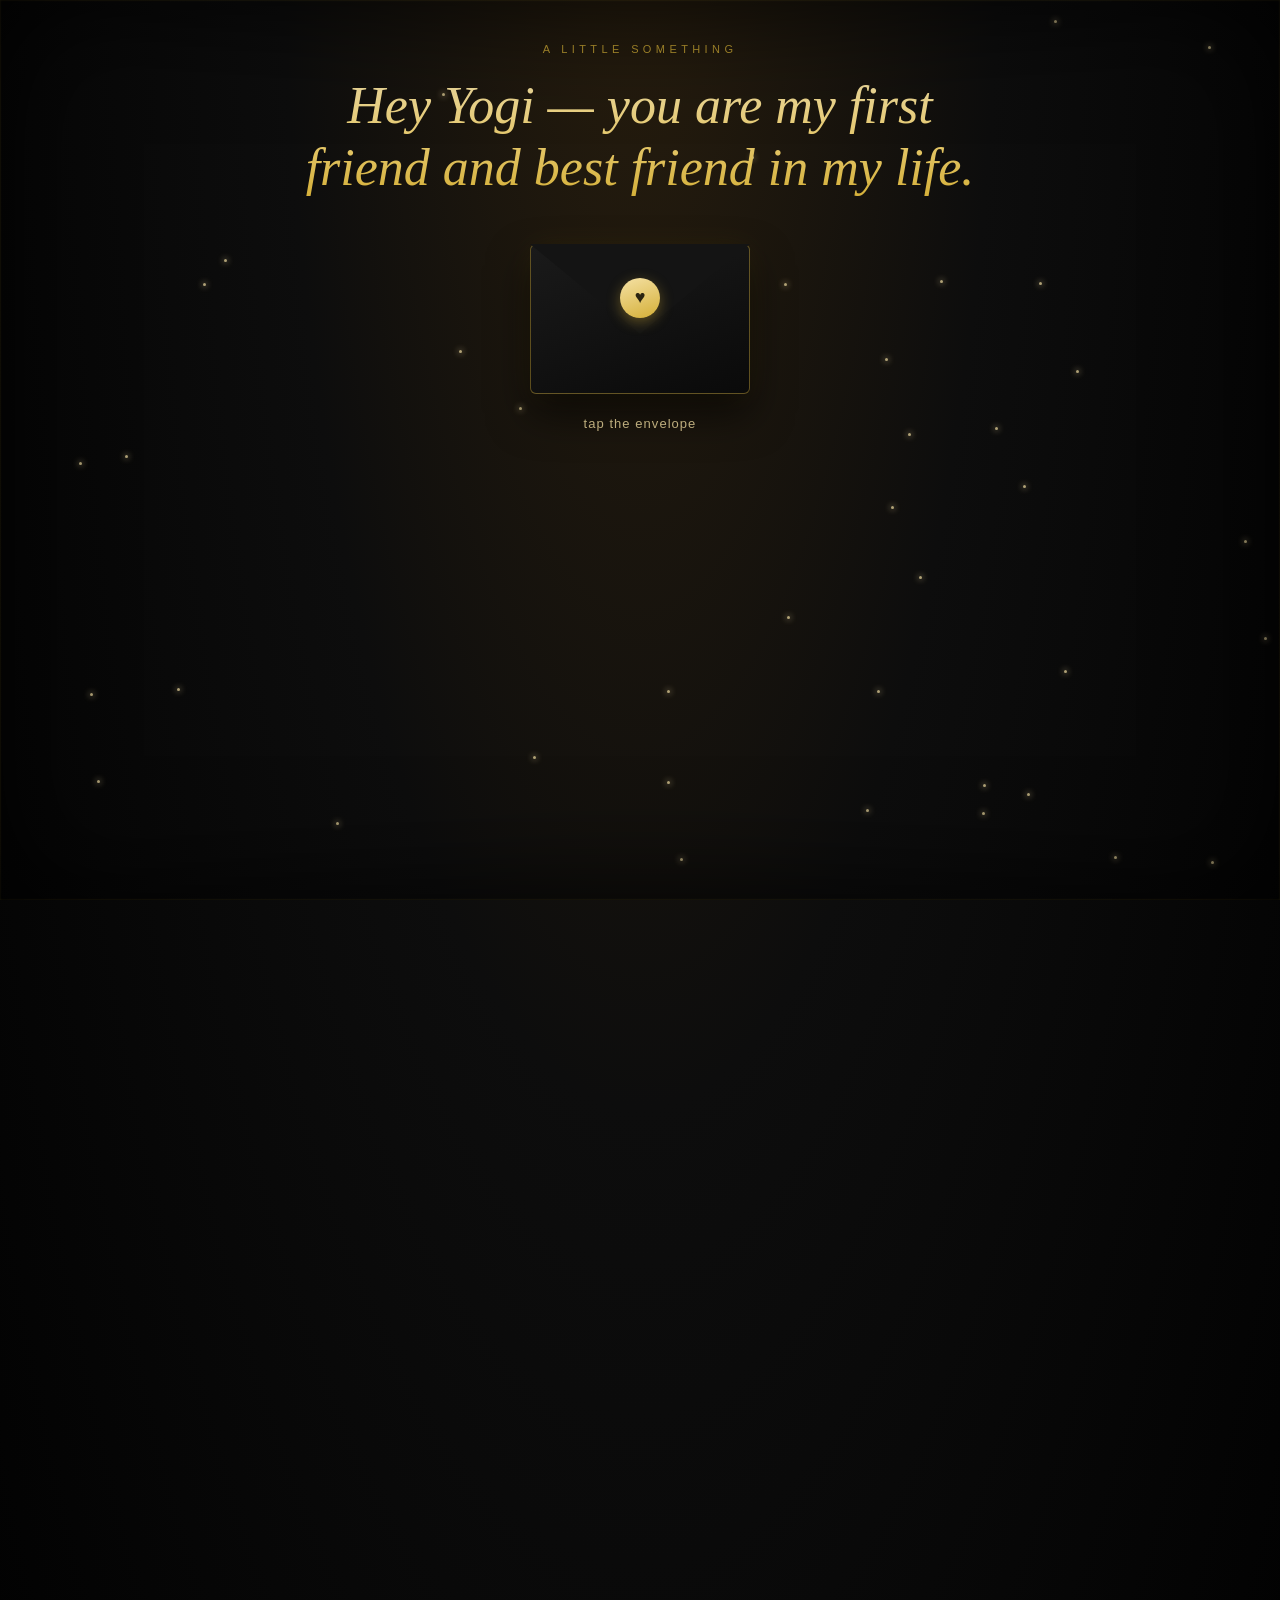
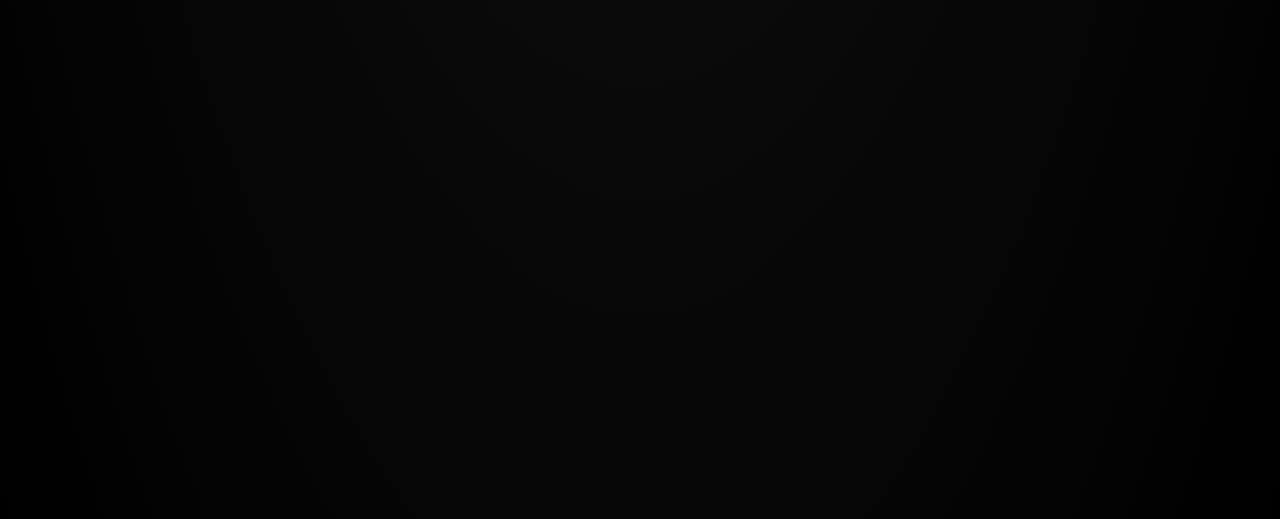
<file: index (1).html>
<!DOCTYPE html>
<html lang="en">
<head>
<meta charset="UTF-8" />
<meta name="viewport" content="width=device-width, initial-scale=1.0" />
<title>For My Best Friend</title>
<style>
  :root {
    --midnight: #0d0d0d;
    --midnight-deep: #000000;
    --plum: #2a1f0e;
    --gold: #d4af37;
    --gold-soft: #f5e1a4;
    --rose: #e8c874;
    --paper: #fdf6e3;
    --ink: #2b2410;
  }

  * { box-sizing: border-box; }

  html, body {
    margin: 0;
    padding: 0;
    min-height: 100vh;
    background: radial-gradient(ellipse at 50% -10%, var(--plum) 0%, var(--midnight) 40%, var(--midnight-deep) 100%);
    font-family: 'Georgia', 'Iowan Old Style', serif;
    color: var(--paper);
    overflow-x: hidden;
  }

  .sky {
    position: fixed;
    inset: 0;
    pointer-events: none;
    z-index: 0;
  }

  body::before {
    content: "";
    position: fixed;
    inset: 0;
    pointer-events: none;
    z-index: 3;
    box-shadow: inset 0 0 120px rgba(0,0,0,0.85), inset 0 0 2px rgba(212,175,55,0.4);
  }

  .star {
    position: absolute;
    width: 3px;
    height: 3px;
    background: var(--gold-soft);
    border-radius: 50%;
    opacity: 0.7;
    animation: twinkle 3s ease-in-out infinite;
    box-shadow: 0 0 6px 1px rgba(245, 225, 164, 0.6);
  }

  @keyframes twinkle {
    0%, 100% { opacity: 0.2; transform: scale(1); }
    50% { opacity: 1; transform: scale(1.4); }
  }

  .stage {
    position: relative;
    z-index: 1;
    min-height: 100vh;
    display: flex;
    flex-direction: column;
    align-items: center;
    justify-content: center;
    text-align: center;
    padding: 32px 20px;
  }

  .eyebrow {
    letter-spacing: 0.4em;
    text-transform: uppercase;
    font-size: 11px;
    color: var(--gold);
    font-family: 'Helvetica Neue', Arial, sans-serif;
    margin-bottom: 20px;
    opacity: 0.85;
  }

  .headline {
    font-size: clamp(28px, 6vw, 52px);
    font-weight: 400;
    line-height: 1.2;
    max-width: 720px;
    margin: 0 0 44px;
    font-style: italic;
    background: linear-gradient(180deg, var(--gold-soft) 0%, var(--gold) 100%);
    -webkit-background-clip: text;
    background-clip: text;
    color: transparent;
  }

  .envelope-wrap {
    position: relative;
    width: 220px;
    height: 150px;
    cursor: pointer;
    user-select: none;
    perspective: 1000px;
  }

  .envelope-wrap:focus-visible {
    outline: 2px solid var(--gold);
    outline-offset: 6px;
  }

  .envelope-body {
    position: absolute;
    inset: 0;
    background: linear-gradient(160deg, #1a1a1a 0%, #0a0a0a 100%);
    border: 1px solid rgba(212, 175, 55, 0.4);
    border-radius: 6px;
    box-shadow: 0 20px 40px rgba(0,0,0,0.6), 0 0 30px rgba(212,175,55,0.08);
    transition: transform 0.4s ease;
  }

  .envelope-wrap:hover .envelope-body {
    transform: translateY(-6px);
    box-shadow: 0 26px 50px rgba(0,0,0,0.6), 0 0 40px rgba(212,175,55,0.18);
  }

  .flap {
    position: absolute;
    top: 0; left: 0; right: 0;
    height: 0;
    border-left: 110px solid transparent;
    border-right: 110px solid transparent;
    border-top: 90px solid #141414;
    transform-origin: top;
    transition: transform 0.6s cubic-bezier(0.65, 0, 0.35, 1);
    z-index: 3;
  }

  .envelope-wrap.open .flap {
    transform: rotateX(180deg);
  }

  .seal {
    position: absolute;
    top: 34px;
    left: 50%;
    transform: translateX(-50%);
    width: 40px;
    height: 40px;
    background: linear-gradient(160deg, var(--gold-soft), var(--gold));
    border-radius: 50%;
    display: flex;
    align-items: center;
    justify-content: center;
    font-family: 'Georgia', serif;
    font-size: 18px;
    color: var(--ink);
    font-weight: bold;
    box-shadow: 0 4px 14px rgba(212,175,55,0.4);
    z-index: 4;
    transition: opacity 0.3s ease;
  }

  .envelope-wrap.open .seal {
    opacity: 0;
  }

  .hint {
    margin-top: 22px;
    font-family: 'Helvetica Neue', Arial, sans-serif;
    font-size: 13px;
    letter-spacing: 0.08em;
    color: var(--gold-soft);
    opacity: 0.75;
  }

  .envelope-wrap.open ~ .hint,
  .stage.revealed .hint {
    display: none;
  }

  .message {
    max-width: 620px;
    margin-top: 44px;
    opacity: 0;
    transform: translateY(18px);
    transition: opacity 0.8s ease, transform 0.8s ease;
  }

  .stage.revealed .message {
    opacity: 1;
    transform: translateY(0);
  }

  .message-card {
    background:
      radial-gradient(circle at 20% 15%, rgba(212,175,55,0.06) 0%, transparent 45%),
      radial-gradient(circle at 85% 80%, rgba(212,175,55,0.05) 0%, transparent 50%),
      linear-gradient(160deg, #161616 0%, #0a0a0a 100%);
    color: var(--gold-soft);
    border-radius: 4px;
    padding: 48px 44px;
    box-shadow: 0 30px 70px rgba(0,0,0,0.7), 0 0 0 1px rgba(212,175,55,0.5), inset 0 0 60px rgba(212,175,55,0.04);
    text-align: left;
    position: relative;
    cursor: pointer;
    transition: transform 0.3s ease;
  }

  .message-card:active {
    transform: scale(0.99);
  }

  .message-card::before {
    content: "";
    position: absolute;
    top: 0; left: 0;
    width: 100%;
    height: 3px;
    background: linear-gradient(90deg, transparent, var(--gold), transparent);
  }

  .message-card::after {
    content: "";
    position: absolute;
    inset: 10px;
    border: 1px solid rgba(212, 175, 55, 0.25);
    border-radius: 2px;
    pointer-events: none;
  }

  .message-card h2 {
    font-size: 27px;
    font-style: italic;
    font-weight: 400;
    margin: 0 0 18px;
    color: var(--gold);
  }

  .message-card p {
    font-size: 17px;
    line-height: 1.8;
    margin: 0 0 16px;
    color: rgba(253, 246, 227, 0.88);
  }

  .message-card strong,
  .message-card em {
    color: var(--gold-soft);
  }

  .signature {
    font-family: 'Helvetica Neue', Arial, sans-serif;
    font-size: 12px;
    letter-spacing: 0.12em;
    text-transform: uppercase;
    color: var(--gold);
    opacity: 0.8;
    margin-top: 24px;
  }

  .confetti {
    position: fixed;
    top: -10px;
    width: 8px;
    height: 14px;
    opacity: 0.9;
    z-index: 2;
    pointer-events: none;
  }

  .heart-particle {
    position: fixed;
    bottom: -20px;
    font-size: 20px;
    z-index: 5;
    pointer-events: none;
    color: var(--rose);
    text-shadow: 0 2px 6px rgba(0,0,0,0.3);
  }

  @keyframes floatUp {
    0% {
      transform: translateY(0) translateX(0) scale(0.6);
      opacity: 0;
    }
    15% {
      opacity: 1;
      transform: translateY(-10vh) translateX(var(--drift)) scale(1);
    }
    100% {
      transform: translateY(-95vh) translateX(calc(var(--drift) * 2)) scale(0.8);
      opacity: 0;
    }
  }

  @keyframes fall {
    to {
      transform: translateY(105vh) rotate(540deg);
      opacity: 0;
    }
  }

  @media (prefers-reduced-motion: reduce) {
    .flap, .message, .envelope-body, .star, .heart-particle { transition: none !important; animation: none !important; }
  }
</style>
</head>
<body>

<div class="sky" id="sky"></div>

<div class="stage" id="stage">
  <p class="eyebrow">A little something</p>
  <h1 class="headline">Hey Yogi &mdash; you are my first friend and best friend in my life.</h1>

  <div class="envelope-wrap" id="envelope" tabindex="0" role="button" aria-label="Open the envelope to reveal a surprise message for Yogi">
    <div class="flap"></div>
    <div class="seal">&hearts;</div>
    <div class="envelope-body"></div>
  </div>

  <p class="hint">tap the envelope</p>

  <div class="message" id="message">
    <div class="message-card">
      <h2>To Yogi,</h2>
      <p>
        <strong>You are my first friend in this life, and also my best friend.</strong> And
        I'm not just saying that casually&mdash;I'm saying it straight from my
        heart. I'm truly thankful for everything you've been through with
        me, from our childhood until now. I've laughed more with you and
        your family than with anyone else in this world.
      </p>
      <p>
        From the day we became friends as kids until this very moment, I've
        never seen even a little bit of pride or attitude in you. No matter
        what situation I was in, you never left me alone. You've always
        been there for me.
      </p>
      <p>
        I still remember the day our families had a fight about the water
        flow between our houses. That situation broke something inside me.
        I couldn't even talk to you for three long years, and I cried more
        than I can explain. When I finally got the chance to talk to you
        again, the first thing I noticed was your hand. It was bandaged. I
        cried even more that day because you were hurt.
      </p>
      <p>
        When I joined college and started staying in the hostel, you were
        the one friend I told everyone about. Even now, whenever someone
        asks me about you, I never just say, &ldquo;Yogi is my friend.&rdquo;
        I always say, &ldquo;He's my best friend.&rdquo;
      </p>
      <p>
        There were so many times when my family was going through difficult
        situations&mdash;fight after fight and one problem after another. But
        whenever I saw you, everything would disappear for a while. Just
        being around you was enough to make me feel better.
      </p>
      <p>
        That's why, after I joined college and we couldn't spend time
        together like before, I missed you so much. Sometimes, I even cried
        wishing that we could go back to those days.
      </p>
      <p>
        Even now, when I'm in the hostel and I see my roommates laughing and
        talking with their friends on video calls for hours, I sometimes
        feel that same loneliness. And in those moments, the only person I
        think about is you.
      </p>
      <p>
        You never get angry with me. You never made me feel like I had to
        prove that I was still your friend. You never doubted our
        friendship, and honestly, I miss that so much.
      </p>
      <p>
        <strong>Ni epavumae kopiduvilla, en friend ah irunthaa va nu &mdash; atha na
        romba miss panuren.</strong>
      </p>
      <p>
        I don't know if it's because of someone's evil eye or simply because
        life is taking us in different directions. We used to sit together
        and talk face to face, and now most of our conversations are
        through calls and texts.
      </p>
      <p>
        But I've decided something, Yogi. From now on, I'm going to make
        time to meet you in person again. I want us to sit together, talk
        for hours, laugh like we used to, and create those memories again.
      </p>
      <p>
        Since <strong>15.12.2017</strong>, through everything, you've stayed by my
        side. That kind of friendship is rare.
      </p>
      <p><strong>And that friendship is you.</strong></p>
      <div class="signature">&mdash; Ice</div>
    </div>
  </div>
</div>

<script>
  // Scatter a few background stars
  const sky = document.getElementById('sky');
  for (let i = 0; i < 40; i++) {
    const star = document.createElement('div');
    star.className = 'star';
    star.style.left = Math.random() * 100 + '%';
    star.style.top = Math.random() * 100 + '%';
    star.style.animationDelay = (Math.random() * 3) + 's';
    sky.appendChild(star);
  }

  const envelope = document.getElementById('envelope');
  const stage = document.getElementById('stage');
  let opened = false;

  function openEnvelope() {
    if (opened) return;
    opened = true;
    envelope.classList.add('open');
    const rect = envelope.getBoundingClientRect();
    launchHearts(rect.left + rect.width / 2, rect.top + rect.height / 2);

    setTimeout(() => {
      stage.classList.add('revealed');
      launchConfetti();
    }, 500);
  }

  envelope.addEventListener('click', openEnvelope);
  envelope.addEventListener('keydown', (e) => {
    if (e.key === 'Enter' || e.key === ' ') {
      e.preventDefault();
      openEnvelope();
    }
  });

  const messageCard = document.querySelector('.message-card');
  messageCard.addEventListener('click', (e) => {
    launchHearts(e.clientX, e.clientY);
  });

  function launchHearts(originX, originY) {
    const symbols = ['\u2764\ufe0f', '\ud83d\udc96', '\ud83d\udc95'];

    for (let i = 0; i < 18; i++) {
      const heart = document.createElement('div');
      heart.className = 'heart-particle';
      heart.textContent = symbols[Math.floor(Math.random() * symbols.length)];
      heart.style.left = (originX + (Math.random() * 80 - 40)) + 'px';
      heart.style.bottom = (window.innerHeight - originY) + 'px';
      heart.style.setProperty('--drift', (Math.random() * 60 - 30) + 'px');
      heart.style.fontSize = (14 + Math.random() * 14) + 'px';
      heart.style.animation = `floatUp ${2 + Math.random() * 1.5}s ease-out forwards`;
      heart.style.animationDelay = (Math.random() * 0.4) + 's';
      document.body.appendChild(heart);
      setTimeout(() => heart.remove(), 4000);
    }
  }

  function launchConfetti() {
    const colors = ['#d4af37', '#f5e1a4', '#e8c874', '#fff4d6'];
    for (let i = 0; i < 60; i++) {
      const piece = document.createElement('div');
      piece.className = 'confetti';
      piece.style.left = Math.random() * 100 + 'vw';
      piece.style.background = colors[Math.floor(Math.random() * colors.length)];
      piece.style.animation = `fall ${2.5 + Math.random() * 2}s ease-in forwards`;
      piece.style.animationDelay = (Math.random() * 0.6) + 's';
      document.body.appendChild(piece);
      setTimeout(() => piece.remove(), 5000);
    }
  }
</script>

</body>
</html>
</file>
